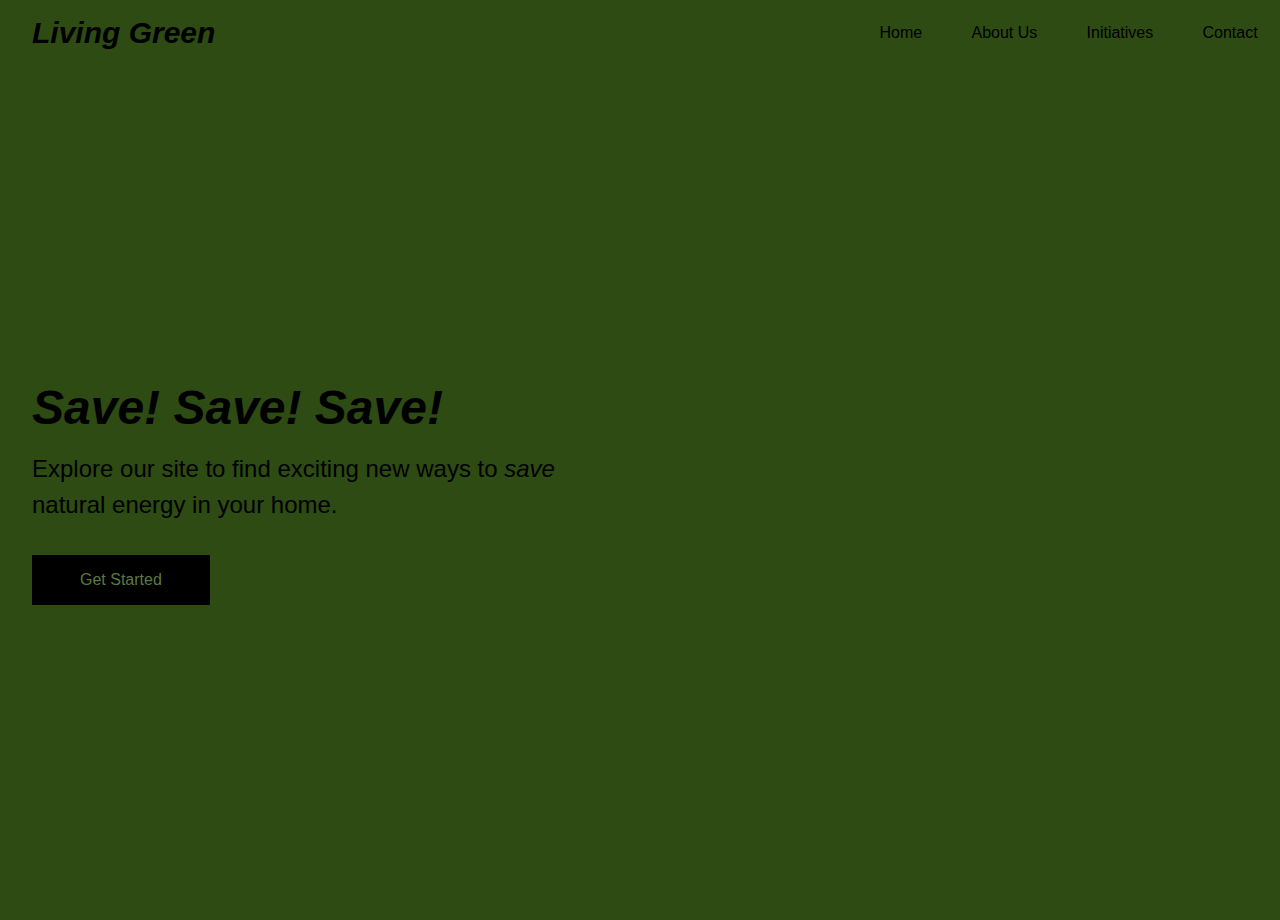
<file: index.html>
<!DOCTYPE html>
<html lang="en">
<head>
<meta charset="UTF-8" content="width=device-width, initial-scale="1.0">
<title>Living Green Official</title>
<link rel="stylesheet" href="style.css">
</head>

<body background="">
<nav>
<div class="logo">Living Green</div>
<div class="nav-items">
<a href="index.html">Home</a>
<a href="creators.html">About Us</a>
<a href="info1.html">Initiatives</a>
<a href="contact.html">Contact</a>
</div>
</nav>
<section class="hero">
<div class="hero-container">
<div class="column-left">
<h1><i>Save! Save! Save!</i></h1>
<p>Explore our site to find exciting new ways to <i>save</i> natural energy in your home.</p
<br>
<a href="info2.html">
<button>Get Started</button>
</a>
</div>
<div class="column-right">
</div>
</div>
</section>
</body>
</html>
</file>
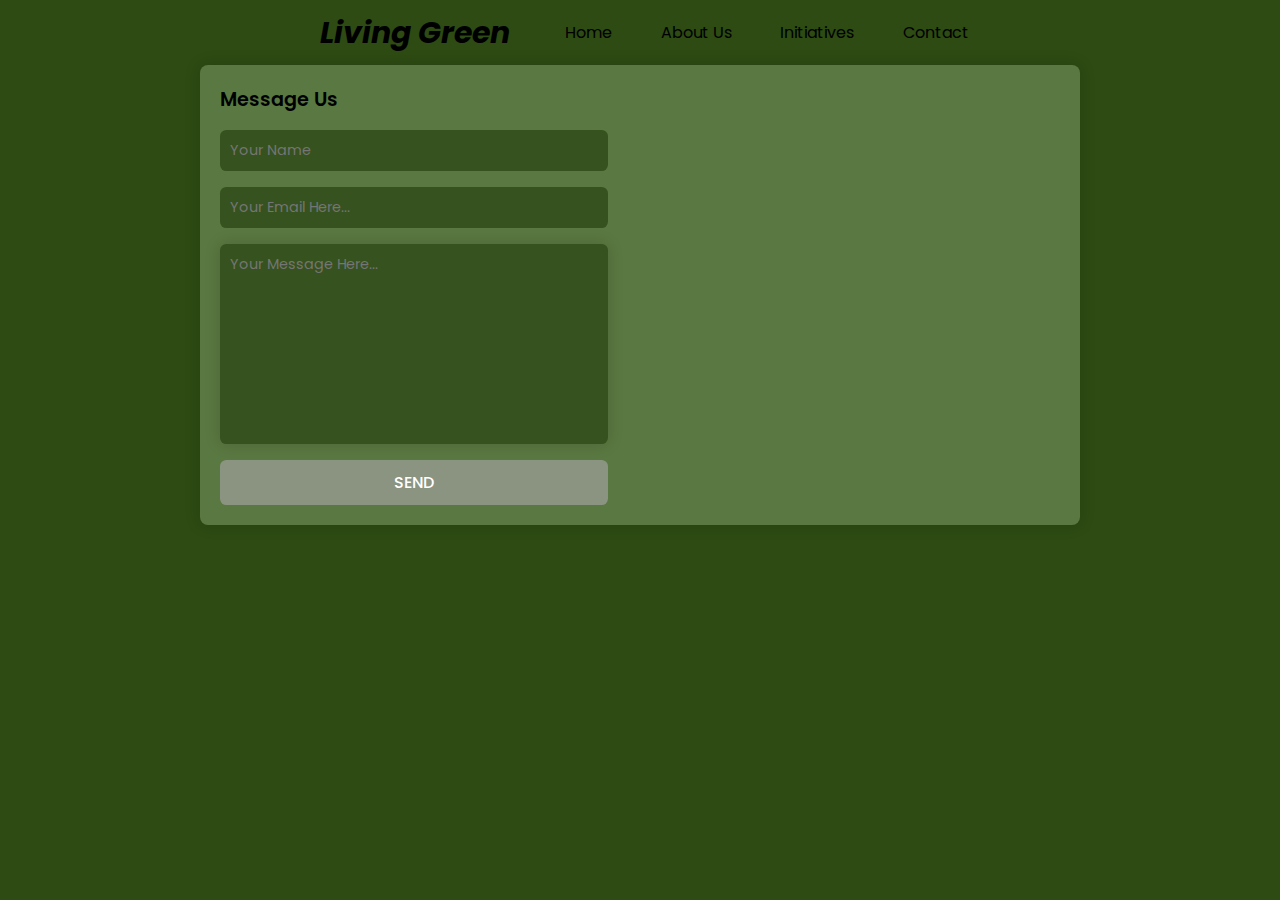
<file: contact.html>
<!DOCTYPE html>
<html lang="en">
<head>
<meta charset="UTF-8">
<meta http-equiv="X-UA-Compatible" content="IE=edge">
<meta name="viewport" content="with=device-width, initial-scale=1.0">
<title> Contact Living Green</title>
<link rel="stylesheet" href="style3.css">

</head>
<body>
<nav>
<div class="logo">Living Green</div>
<div class="nav-items">
<a href="index.html">Home</a>
<a href="creators.html">About Us</a>
<a href="info1.html">Initiatives</a>
<a href="contact.html">Contact</a>
</div>
</nav>
<section>
<div class="contact-container">
<div class="form-container">
<h3>Message Us</h3>
<form action="" class="contact-form">
<input type="text" placeholder="Your Name" required>
<input type="email" name="" id="" placeholder="Your Email Here..." required>
<textarea name="" id="" cols="30" rows="10" placeholder="Your Message Here..." required></textarea>
<input type="submit" value="Send" class="send-button">
</form>
</div>
<div class="map">
<iframe src="https://www.google.com/maps/embed?pb=!1m18!1m12!1m3!1d215527.7575239177!2d-90.3075364818291!3d32.42930310976882!2m3!1f0!2f0!3f0!3m2!1i1024!2i768!4f13.1!3m3!1m2!1s0x8629d21b5b027191%3A0xfe6590d037a9f228!2sRidgeland%2C%20MS!5e0!3m2!1sen!2sus!4v1709265387196!5m2!1sen!2sus"  style="border:0;" allowfullscreen="" loading="lazy" referrerpolicy="no-referrer-when-downgrade"></iframe></div>
</div>
</section>
</body>
</html>
</file>
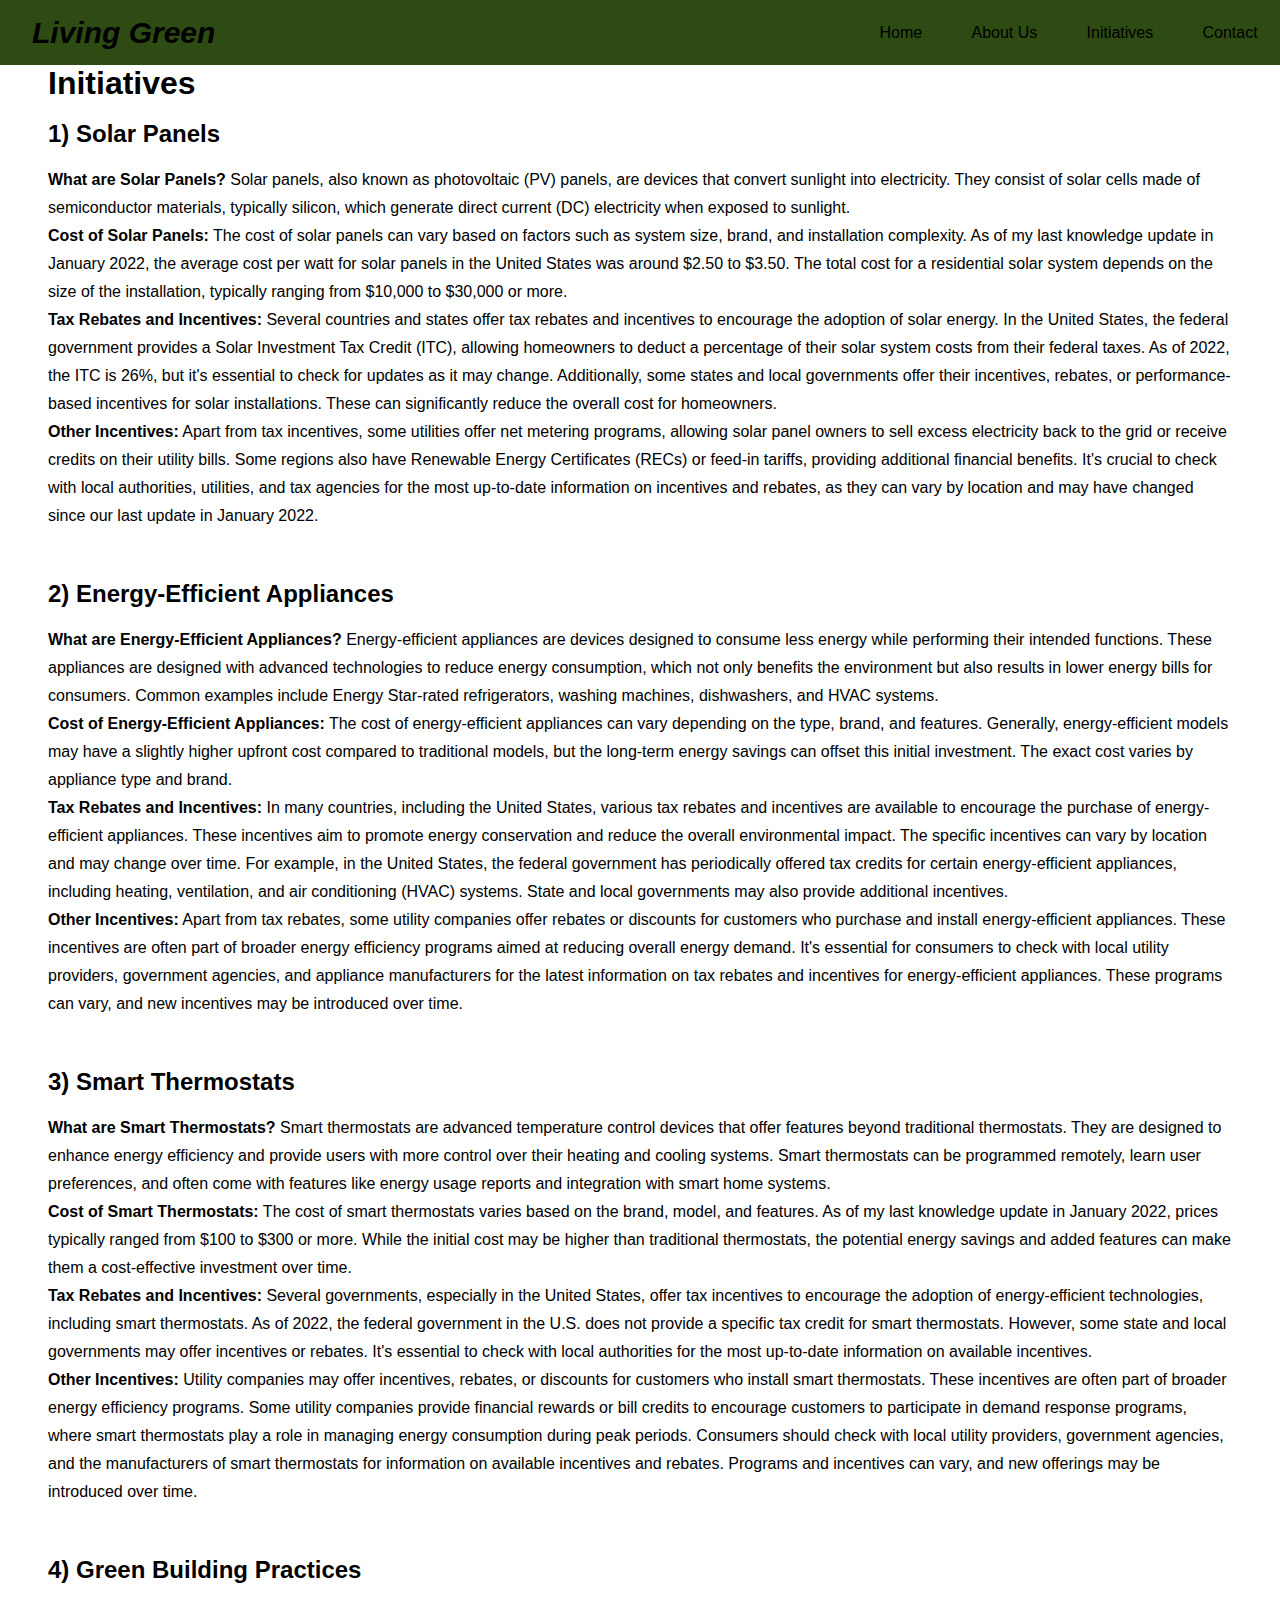
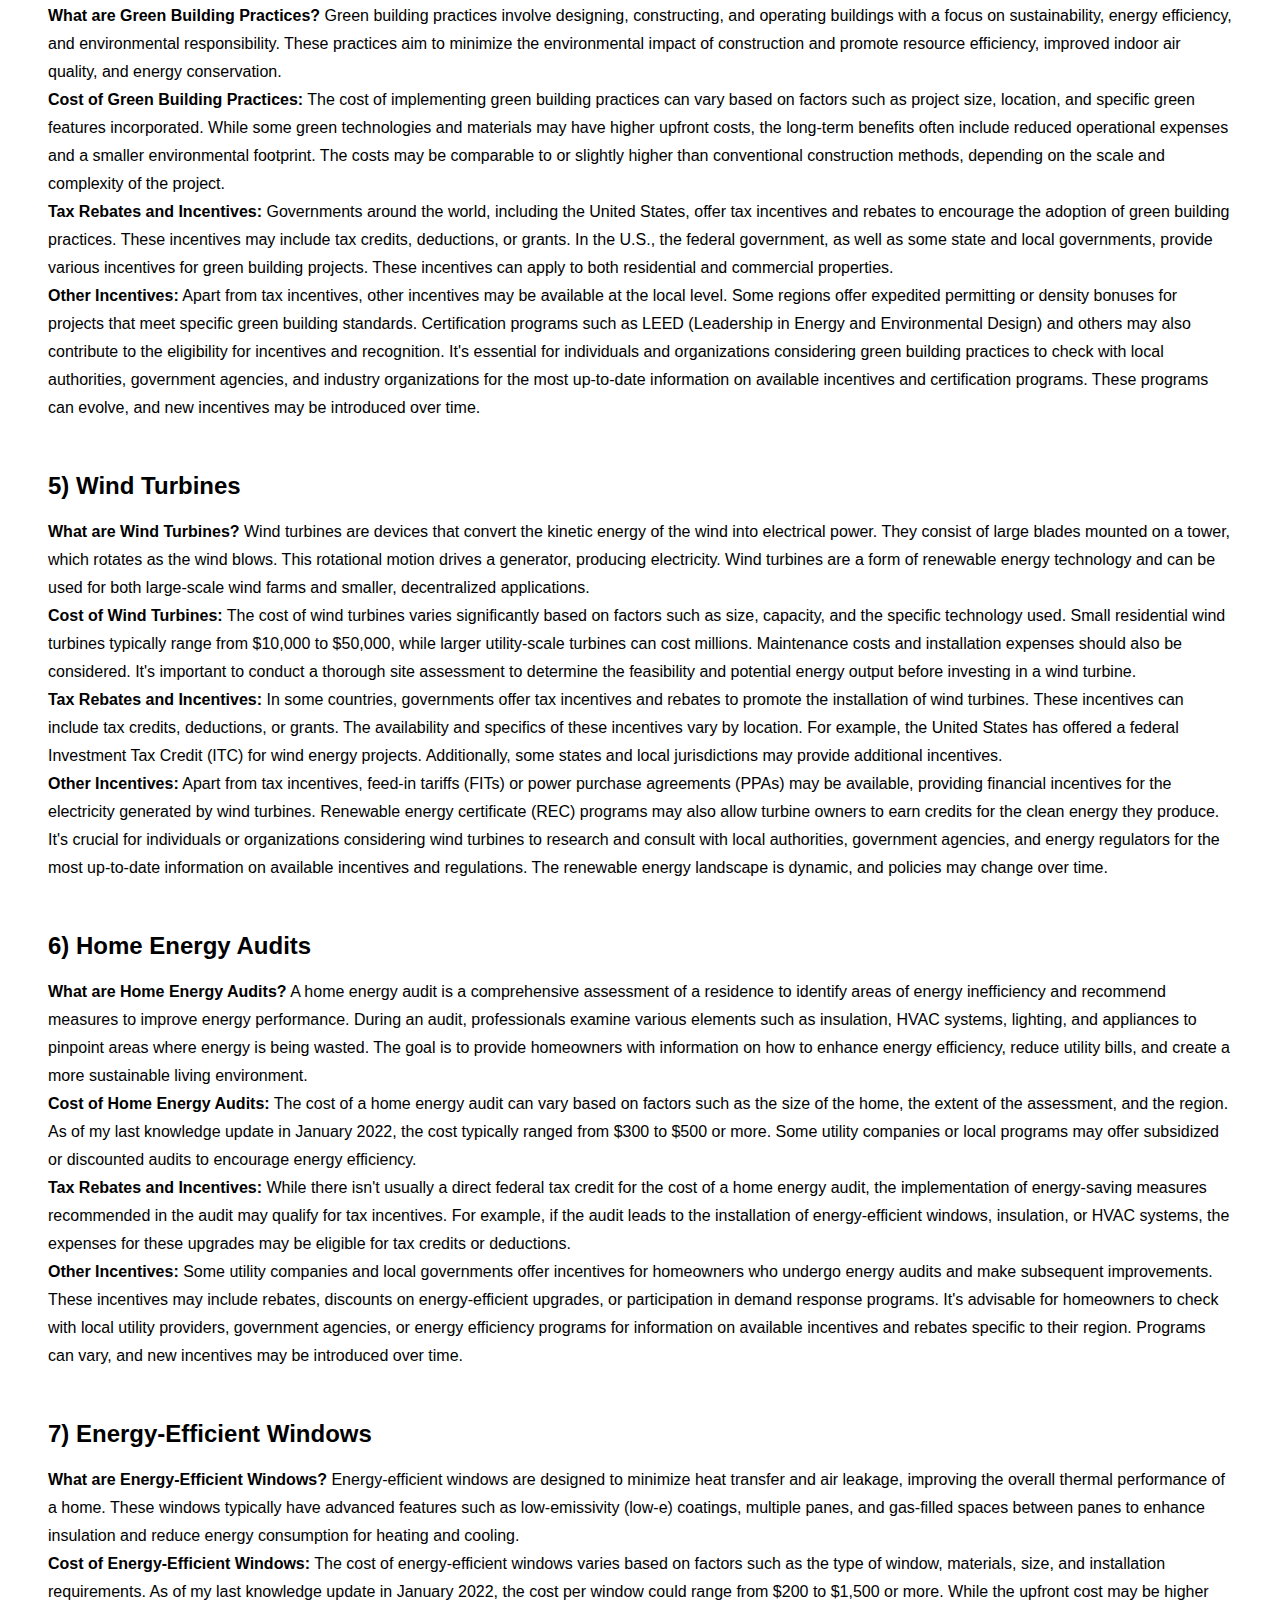
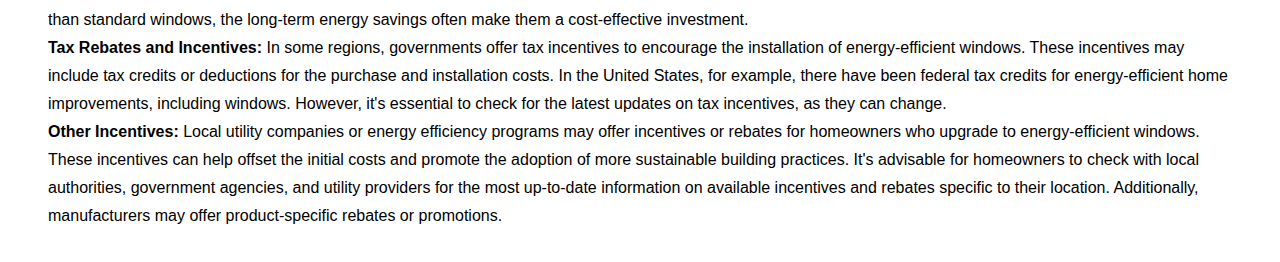
<file: info1.html>
<!DOCTYPE html>
<html lang="en">
<head>
<meta charset="UTF-8" content="width=device-width, initial-scale="1.0">
<title>Living Green Official</title>
<link rel="stylesheet" href="2style.css">
</head>
<body>
<nav>
<div class="logo">Living Green</div>
<div class="nav-items">
<a href="index.html">Home</a>
<a href="creators.html">About Us</a>
<a href="info1.html">Initiatives</a>
<a href="contact.html">Contact</a>
</div>
</nav>


<div class="column-left">
<h1>Initiatives</h1>
<br>
<h2><b>1) Solar Panels</b></h2>
<br>
<p><b>What are Solar Panels?</b> Solar panels, also known as photovoltaic (PV) panels, are devices that convert sunlight into electricity. They consist of solar cells made of semiconductor materials, typically silicon, which generate direct current (DC) electricity when exposed to sunlight. 
<br>
<b>Cost of Solar Panels:</b> The cost of solar panels can vary based on factors such as system size, brand, and installation complexity. As of my last knowledge update in January 2022, the average cost per watt for solar panels in the United States was around $2.50 to $3.50. The total cost for a residential solar system depends on the size of the installation, typically ranging from $10,000 to $30,000 or more. 
<br>
<b>Tax Rebates and Incentives:</b> Several countries and states offer tax rebates and incentives to encourage the adoption of solar energy. In the United States, the federal government provides a Solar Investment Tax Credit (ITC), allowing homeowners to deduct a percentage of their solar system costs from their federal taxes. As of 2022, the ITC is 26%, but it's essential to check for updates as it may change. 
Additionally, some states and local governments offer their incentives, rebates, or performance-based incentives for solar installations. These can significantly reduce the overall cost for homeowners. 
<br>
<b>Other Incentives:</b> Apart from tax incentives, some utilities offer net metering programs, allowing solar panel owners to sell excess electricity back to the grid or receive credits on their utility bills. Some regions also have Renewable Energy Certificates (RECs) or feed-in tariffs, providing additional financial benefits. 
It's crucial to check with local authorities, utilities, and tax agencies for the most up-to-date information on incentives and rebates, as they can vary by location and may have changed since our last update in January 2022. 
</p>
<br>
<h2>2) Energy-Efficient Appliances</h2>
<br>
<p><b>What are Energy-Efficient Appliances?</b> Energy-efficient appliances are devices designed to consume less energy while performing their intended functions. These appliances are designed with advanced technologies to reduce energy consumption, which not only benefits the environment but also results in lower energy bills for consumers. Common examples include Energy Star-rated refrigerators, washing machines, dishwashers, and HVAC systems. 
<br>
<b>Cost of Energy-Efficient Appliances:</b> The cost of energy-efficient appliances can vary depending on the type, brand, and features. Generally, energy-efficient models may have a slightly higher upfront cost compared to traditional models, but the long-term energy savings can offset this initial investment. The exact cost varies by appliance type and brand. 
<br>
<b>Tax Rebates and Incentives:</b> In many countries, including the United States, various tax rebates and incentives are available to encourage the purchase of energy-efficient appliances. These incentives aim to promote energy conservation and reduce the overall environmental impact. The specific incentives can vary by location and may change over time. 
For example, in the United States, the federal government has periodically offered tax credits for certain energy-efficient appliances, including heating, ventilation, and air conditioning (HVAC) systems. State and local governments may also provide additional incentives.
<br>
<b>Other Incentives:</b> Apart from tax rebates, some utility companies offer rebates or discounts for customers who purchase and install energy-efficient appliances. These incentives are often part of broader energy efficiency programs aimed at reducing overall energy demand. 
It's essential for consumers to check with local utility providers, government agencies, and appliance manufacturers for the latest information on tax rebates and incentives for energy-efficient appliances. These programs can vary, and new incentives may be introduced over time. 
</p>
<br>
<h2>3) Smart Thermostats</h2>
<br>
<p><b>What are Smart Thermostats?</b> Smart thermostats are advanced temperature control devices that offer features beyond traditional thermostats. They are designed to enhance energy efficiency and provide users with more control over their heating and cooling systems. Smart thermostats can be programmed remotely, learn user preferences, and often come with features like energy usage reports and integration with smart home systems. 
<br>
<b>Cost of Smart Thermostats:</b> The cost of smart thermostats varies based on the brand, model, and features. As of my last knowledge update in January 2022, prices typically ranged from $100 to $300 or more. While the initial cost may be higher than traditional thermostats, the potential energy savings and added features can make them a cost-effective investment over time. 
<br>
<b>Tax Rebates and Incentives:</b> Several governments, especially in the United States, offer tax incentives to encourage the adoption of energy-efficient technologies, including smart thermostats. As of 2022, the federal government in the U.S. does not provide a specific tax credit for smart thermostats. However, some state and local governments may offer incentives or rebates. It's essential to check with local authorities for the most up-to-date information on available incentives.
<br>
<b>Other Incentives:</b> Utility companies may offer incentives, rebates, or discounts for customers who install smart thermostats. These incentives are often part of broader energy efficiency programs. Some utility companies provide financial rewards or bill credits to encourage customers to participate in demand response programs, where smart thermostats play a role in managing energy consumption during peak periods. 
Consumers should check with local utility providers, government agencies, and the manufacturers of smart thermostats for information on available incentives and rebates. Programs and incentives can vary, and new offerings may be introduced over time.
</p>
<br>
<h2><b>4) Green Building Practices</b></h2>
<br>
<p>
<b>What are Green Building Practices?</b> Green building practices involve designing, constructing, and operating buildings with a focus on sustainability, energy efficiency, and environmental responsibility. These practices aim to minimize the environmental impact of construction and promote resource efficiency, improved indoor air quality, and energy conservation. 
<br>
<b>Cost of Green Building Practices:</b> The cost of implementing green building practices can vary based on factors such as project size, location, and specific green features incorporated. While some green technologies and materials may have higher upfront costs, the long-term benefits often include reduced operational expenses and a smaller environmental footprint. The costs may be comparable to or slightly higher than conventional construction methods, depending on the scale and complexity of the project. 
<br>
<b>Tax Rebates and Incentives:</b> Governments around the world, including the United States, offer tax incentives and rebates to encourage the adoption of green building practices. These incentives may include tax credits, deductions, or grants. In the U.S., the federal government, as well as some state and local governments, provide various incentives for green building projects. These incentives can apply to both residential and commercial properties. 
<br>
<b>Other Incentives:</b> Apart from tax incentives, other incentives may be available at the local level. Some regions offer expedited permitting or density bonuses for projects that meet specific green building standards. Certification programs such as LEED (Leadership in Energy and Environmental Design) and others may also contribute to the eligibility for incentives and recognition. 
It's essential for individuals and organizations considering green building practices to check with local authorities, government agencies, and industry organizations for the most up-to-date information on available incentives and certification programs. These programs can evolve, and new incentives may be introduced over time. 
</p>
<br>
<h2><b>5) Wind Turbines</b></h2>
<br>
<p>
<b>What are Wind Turbines?</b> Wind turbines are devices that convert the kinetic energy of the wind into electrical power. They consist of large blades mounted on a tower, which rotates as the wind blows. This rotational motion drives a generator, producing electricity. Wind turbines are a form of renewable energy technology and can be used for both large-scale wind farms and smaller, decentralized applications. 
<br>
<b>Cost of Wind Turbines:</b> The cost of wind turbines varies significantly based on factors such as size, capacity, and the specific technology used. Small residential wind turbines typically range from $10,000 to $50,000, while larger utility-scale turbines can cost millions. Maintenance costs and installation expenses should also be considered. It's important to conduct a thorough site assessment to determine the feasibility and potential energy output before investing in a wind turbine. 
<br>
<b>Tax Rebates and Incentives:</b> In some countries, governments offer tax incentives and rebates to promote the installation of wind turbines. These incentives can include tax credits, deductions, or grants. The availability and specifics of these incentives vary by location. For example, the United States has offered a federal Investment Tax Credit (ITC) for wind energy projects. Additionally, some states and local jurisdictions may provide additional incentives.
<br> 
<b>Other Incentives:</b> Apart from tax incentives, feed-in tariffs (FITs) or power purchase agreements (PPAs) may be available, providing financial incentives for the electricity generated by wind turbines. Renewable energy certificate (REC) programs may also allow turbine owners to earn credits for the clean energy they produce. 
It's crucial for individuals or organizations considering wind turbines to research and consult with local authorities, government agencies, and energy regulators for the most up-to-date information on available incentives and regulations. The renewable energy landscape is dynamic, and policies may change over time.
</p>
<br>
<h2><b>6) Home Energy Audits</b></h2>
<br>
<p>
<b>What are Home Energy Audits?</b> A home energy audit is a comprehensive assessment of a residence to identify areas of energy inefficiency and recommend measures to improve energy performance. During an audit, professionals examine various elements such as insulation, HVAC systems, lighting, and appliances to pinpoint areas where energy is being wasted. The goal is to provide homeowners with information on how to enhance energy efficiency, reduce utility bills, and create a more sustainable living environment. 
<br>
<b>Cost of Home Energy Audits:</b> The cost of a home energy audit can vary based on factors such as the size of the home, the extent of the assessment, and the region. As of my last knowledge update in January 2022, the cost typically ranged from $300 to $500 or more. Some utility companies or local programs may offer subsidized or discounted audits to encourage energy efficiency. 
<br>
<b>Tax Rebates and Incentives:</b> While there isn't usually a direct federal tax credit for the cost of a home energy audit, the implementation of energy-saving measures recommended in the audit may qualify for tax incentives. For example, if the audit leads to the installation of energy-efficient windows, insulation, or HVAC systems, the expenses for these upgrades may be eligible for tax credits or deductions. 
<br>
<b>Other Incentives:</b> Some utility companies and local governments offer incentives for homeowners who undergo energy audits and make subsequent improvements. These incentives may include rebates, discounts on energy-efficient upgrades, or participation in demand response programs. 
It's advisable for homeowners to check with local utility providers, government agencies, or energy efficiency programs for information on available incentives and rebates specific to their region. Programs can vary, and new incentives may be introduced over time. 
</p>
<br>
<h2><b>7) Energy-Efficient Windows</b></h2>
<br>
<p>
<b>What are Energy-Efficient Windows?</b> Energy-efficient windows are designed to minimize heat transfer and air leakage, improving the overall thermal performance of a home. These windows typically have advanced features such as low-emissivity (low-e) coatings, multiple panes, and gas-filled spaces between panes to enhance insulation and reduce energy consumption for heating and cooling. 
<br>
<b>Cost of Energy-Efficient Windows:</b> The cost of energy-efficient windows varies based on factors such as the type of window, materials, size, and installation requirements. As of my last knowledge update in January 2022, the cost per window could range from $200 to $1,500 or more. While the upfront cost may be higher than standard windows, the long-term energy savings often make them a cost-effective investment. 
<br>
<b>Tax Rebates and Incentives:</b> In some regions, governments offer tax incentives to encourage the installation of energy-efficient windows. These incentives may include tax credits or deductions for the purchase and installation costs. In the United States, for example, there have been federal tax credits for energy-efficient home improvements, including windows. However, it's essential to check for the latest updates on tax incentives, as they can change. 
<br>
<b>Other Incentives:</b> Local utility companies or energy efficiency programs may offer incentives or rebates for homeowners who upgrade to energy-efficient windows. These incentives can help offset the initial costs and promote the adoption of more sustainable building practices. 
It's advisable for homeowners to check with local authorities, government agencies, and utility providers for the most up-to-date information on available incentives and rebates specific to their location. Additionally, manufacturers may offer product-specific rebates or promotions. 
</p>
</div>

</div>
</div>
</body>
</html>
</file>
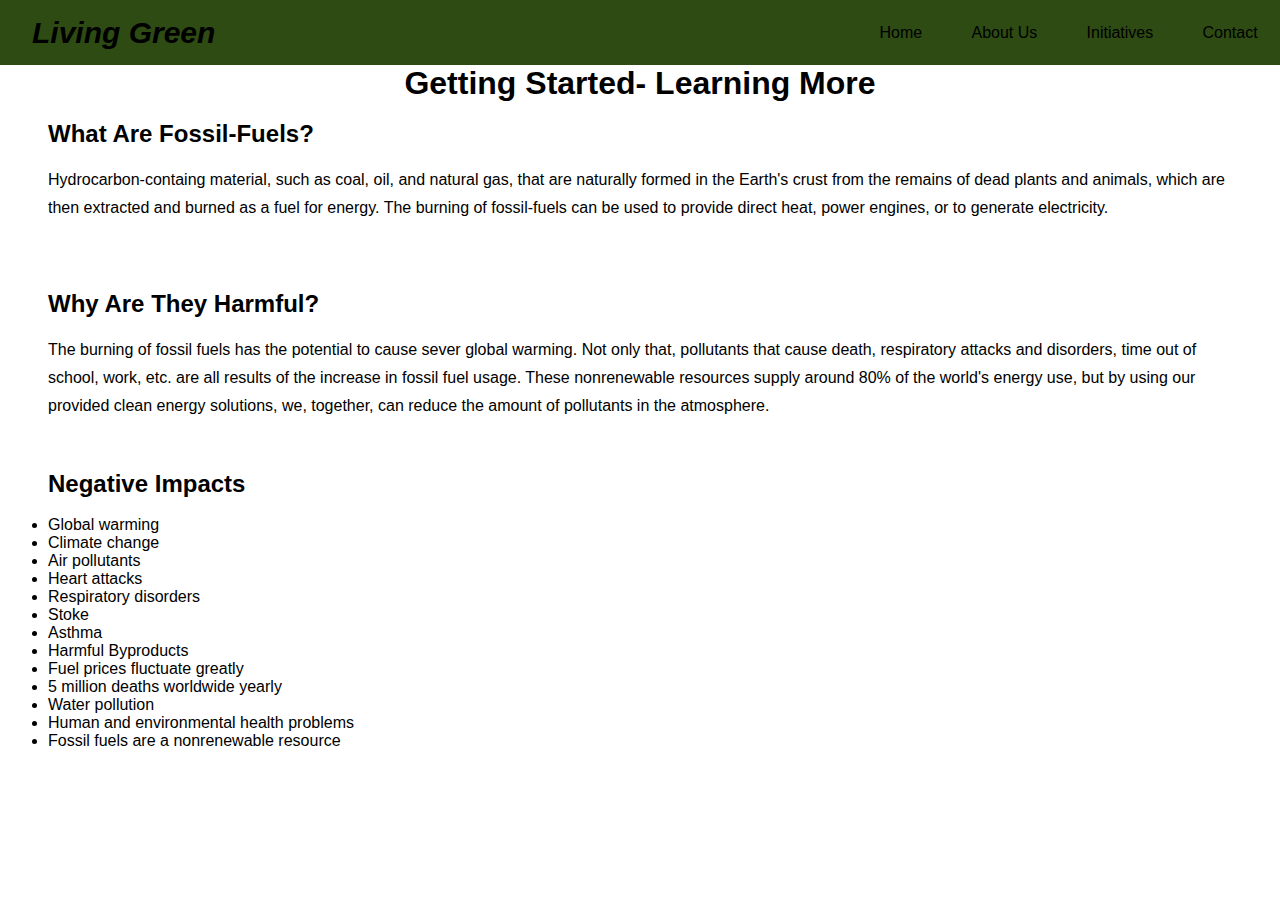
<file: info2.html>
<!DOCTYPE html>
<html lang="en">
<head>
<meta charset="UTF-8" content="width=device-width, initial-scale="1.0">
<title>Living Green Official</title>
<link rel="stylesheet" href="2style.css">
</head>
<body>
<nav>
<div class="logo">Living Green</div>
<div class="nav-items">
<a href="index.html">Home</a>
<a href="creators.html">About Us</a>
<a href="info1.html">Initiatives</a>
<a href="contact.html">Contact</a>
</div>
</nav>


<h1><center>Getting Started- Learning More</center></h2>
<div class="column-left">
<br>
<h2><b>What Are Fossil-Fuels?</b></h2>
<br>
<p> Hydrocarbon-containg material, such as coal, oil, and natural gas, that are naturally formed in the Earth's crust from the remains of dead plants and animals, which are then extracted and burned as a fuel for energy. The burning of fossil-fuels can be used to provide direct heat, power engines, or to generate electricity.</p>
<br> 
<br>
<h2><b>Why Are They Harmful?</b></h2>
<br>
<p>The burning of fossil fuels has the potential to cause sever global warming. Not only that, pollutants that cause death, respiratory attacks and disorders, time out of school, work, etc. are all results of the increase in fossil fuel usage. These nonrenewable resources supply around 80% of the world's energy use, but by using our provided clean energy solutions, we, together, can reduce the amount of pollutants in the atmosphere.</p>
<br>
<h2><b>Negative Impacts</b></h2>
<br>
<ul>
<li>Global warming
<li>Climate change
<li>Air pollutants
<li>Heart attacks 
<li>Respiratory disorders
<li>Stoke
<li>Asthma
<li>Harmful Byproducts 
<li>Fuel prices fluctuate greatly
<li>5 million deaths worldwide yearly
<li>Water pollution
<li>Human and environmental health problems
<li>Fossil fuels are a nonrenewable resource
</ul>
</div>
</div>
</div>
</body>
</html>
</file>
<file: style.css>
*{
box-sizing: border-box;
margin: 0;
padding: 0;
font-family:'Trebuchet MS', 'Lucida Sans Unicode', 'Lucida Sans', Arial, sans-serif;
}
nav{
height: 65px;
background: #2D4B13;
display: flex;
justify-content: space-between;
align-items: center;
}
body{
background-image: url(Screenshot 2024-03-01 at 7.12.31 AM.PNG);
background-repeat: no-repeat;
background-position: center;
background-attachment: fixed;
background-size: cover;
}
.logo{
color: #000;
font-size: 30px;
font-weight: bold;
font-style: italic;
padding: 0 2rem;
}
nav a{
text-decoration: none;
color: #000;
padding: 0 1.4rem;
}
nav a:hover{
color: #fff;
}
.hero{
background: #2D4B13;
}
.hero-container {
display: grid;
grid-template-columns: 1fr 1fr;
height: 95VH;
padding: 3rem calc((100vh-1300px)/2);
}
.column-left{
display: flex;
flex-direction: column;
justify-content: center;
align-items: flex-start;
color: #000;
padding: 0rem 2rem;
}
.column-left h1{
margin-bottom: 1rem;
font-size: 3rem;
}
.column-left p{
margin-bottom: 2rem;
font-size: 1.5rem;
line-height: 1.5;
}
button{
padding: 1rem 3rem;
font-size: 1rem;
border: none;
color: #5A7841;
background: #000;
cursor: pointer;
}
button: hover{
background: #fff;
color: #000;
}
.column-right{
display: flex;
justify-items: center;
align-items: center;
padding: 0rem 2 rem;
}
.hero-image{
width: 100%;
height: 100%;
}
@media screen and (max-width: 768px) {
.hero-container{
grid-template-columns: 1fr;
}
}
</file>
<file: style3.css>
@import url('https://fonts.googleapis.com/css?family=Poppins:wght@400;500;600;700&display=swap');
*{
font-family:"Poppins", sans-serif;
margin: 0;
padding: 0;
scroll-behavior: smooth;
box-sizing: border-box;
}
body{
width: 100%
height: 100vh;
display: flex;
flex-direction: column;
place-items: center;
justify-content: center;
color: #000;
background: #2D4B13;
}
.form-container{
padding: 20px;
}
.form-container h3{
font-size: 1.2rem;
font-weight: 600;
margin-bottom: 1rem;
}
.contact-form{
display: grid;
row-gap: 1rem;
}
.contact-form input{
width: 100%;
border: none;
outline: none;
background: #2D4B13;
padding: 10px;
font-size: 0.9rem;
color: #fff;
border-radius: 0.4rem;
overflow: hidden;
}
.contact-container, .contact-form textarea{
max-width: 960px;
margin: auto;
width: 100%;
display: grid;
grid-template-columns: repeat(2, 1fr);
gap: 1.5rem;
background: #5A7841;
box-shadow: 0 0 1rem hsla(0 0 0 / 16%);
border-radius: 0.5rem;
overflow: hidden;
}
.form-container{
padding: 20px;
}
.form-conainer h3{
font-size: 1.2rem;
font-weight: 600;
margin-bottom: 1rem;
}
.contact-form{
display: grid;
row-gap: 1rem;
}
.contact-form input, .contact-form textarea{
width: 100%;
border: none;
outline: none;
background: #36521E;
padding: 10px;
font-size: 0.9rem;
color: #fff;
border-radius: 0.4rem; 
}
.contact-form textarea{
resize: none;
height: 200px;
}
.contact-form .send-button{
border: none;
outline: none;
background: #8A9481;
font-size: 1rem;
font-weight: 500;
text-transform: uppercase;
cursor: pointer;
}
.contact-form .send-button:hover{
background: hsl(181,100%,44%, 0.8);
transition: 0.3s all linear;
}
.map iframe{
width: 100%;
height: 100%;
}
@media (max-width: 964px){
.contact-container{
margin:0 auto;
width: 90%
}
}
@media (max-width: 964px){
.contact-container{
grid-template-columns: 1fr;
gap: 1rem;
margin-top: 20rem !important;
}
.map iframe{
height: 400px;
}
}

{
box-sizing: border-box;
margin: 0;
padding: 0;
font-family: 'Trebuchet MS', 'Lucida Sans Unicode', 'Lucida Sans', Arial, sans-serif;
}
nav{
height: 65px;
background: #2D4B13;
display: flex;
justify-content: space-between;
align-items: center;
padding: 0rem calc((100vw-1300px)/2);
}
.logo{
color: #000;
font-size: 30px;
font-weight: bold;
font-style: italic;
padding: 0 2rem;
}
nav a{
text-decoration: none;
color: #000;
padding: 0 1.4rem;
}
nav a:hover{
color: #fff;
}
.hero{
background: #5A7841;
}

.column-left{
display: flex;
flex-direction: column;
justify-content: center;
align-items: flex-start;
color: #000;
padding: 0rem 3rem;
}

.column-left p{
margin-bottom: 2rem;
font-size: 1rem;
line-height: 1.75;
}
button{
padding: 1rem 3rem;
font-size: 1rem;
border: none;
color: #5A7841;
background: #000;
cursor: pointer;
}
button: hover{
background: #fff;
color: #000;
}
@media screen and (max-width: 768px) {
.hero-container{
grid-template-columns: 1fr;
}
}
</file>
<file: 2style.css>
*{
box-sizing: border-box;
margin: 0;
padding: 0;
font-family: 'Trebuchet MS', 'Lucida Sans Unicode', 'Lucida Sans', Arial, sans-serif;
}
nav{
height: 65px;
background: #2D4B13;
display: flex;
justify-content: space-between;
align-items: center;
padding: 0rem calc((100vw-1300px)/2);
}
.logo{
color: #000;
font-size: 30px;
font-weight: bold;
font-style: italic;
padding: 0 2rem;
}
nav a{
text-decoration: none;
color: #000;
padding: 0 1.4rem;
}
nav a:hover{
color: #fff;
}
.hero{
background: #5A7841;
}

.column-left{
display: flex;
flex-direction: column;
justify-content: center;
align-items: flex-start;
color: #000;
padding: 0rem 3rem;
}

.column-left p{
margin-bottom: 2rem;
font-size: 1rem;
line-height: 1.75;
}
button{
padding: 1rem 3rem;
font-size: 1rem;
border: none;
color: #5A7841;
background: #000;
cursor: pointer;
}
button: hover{
background: #fff;
color: #000;
}
@media screen and (max-width: 768px) {
.hero-container{
grid-template-columns: 1fr;
}
}
</file>
